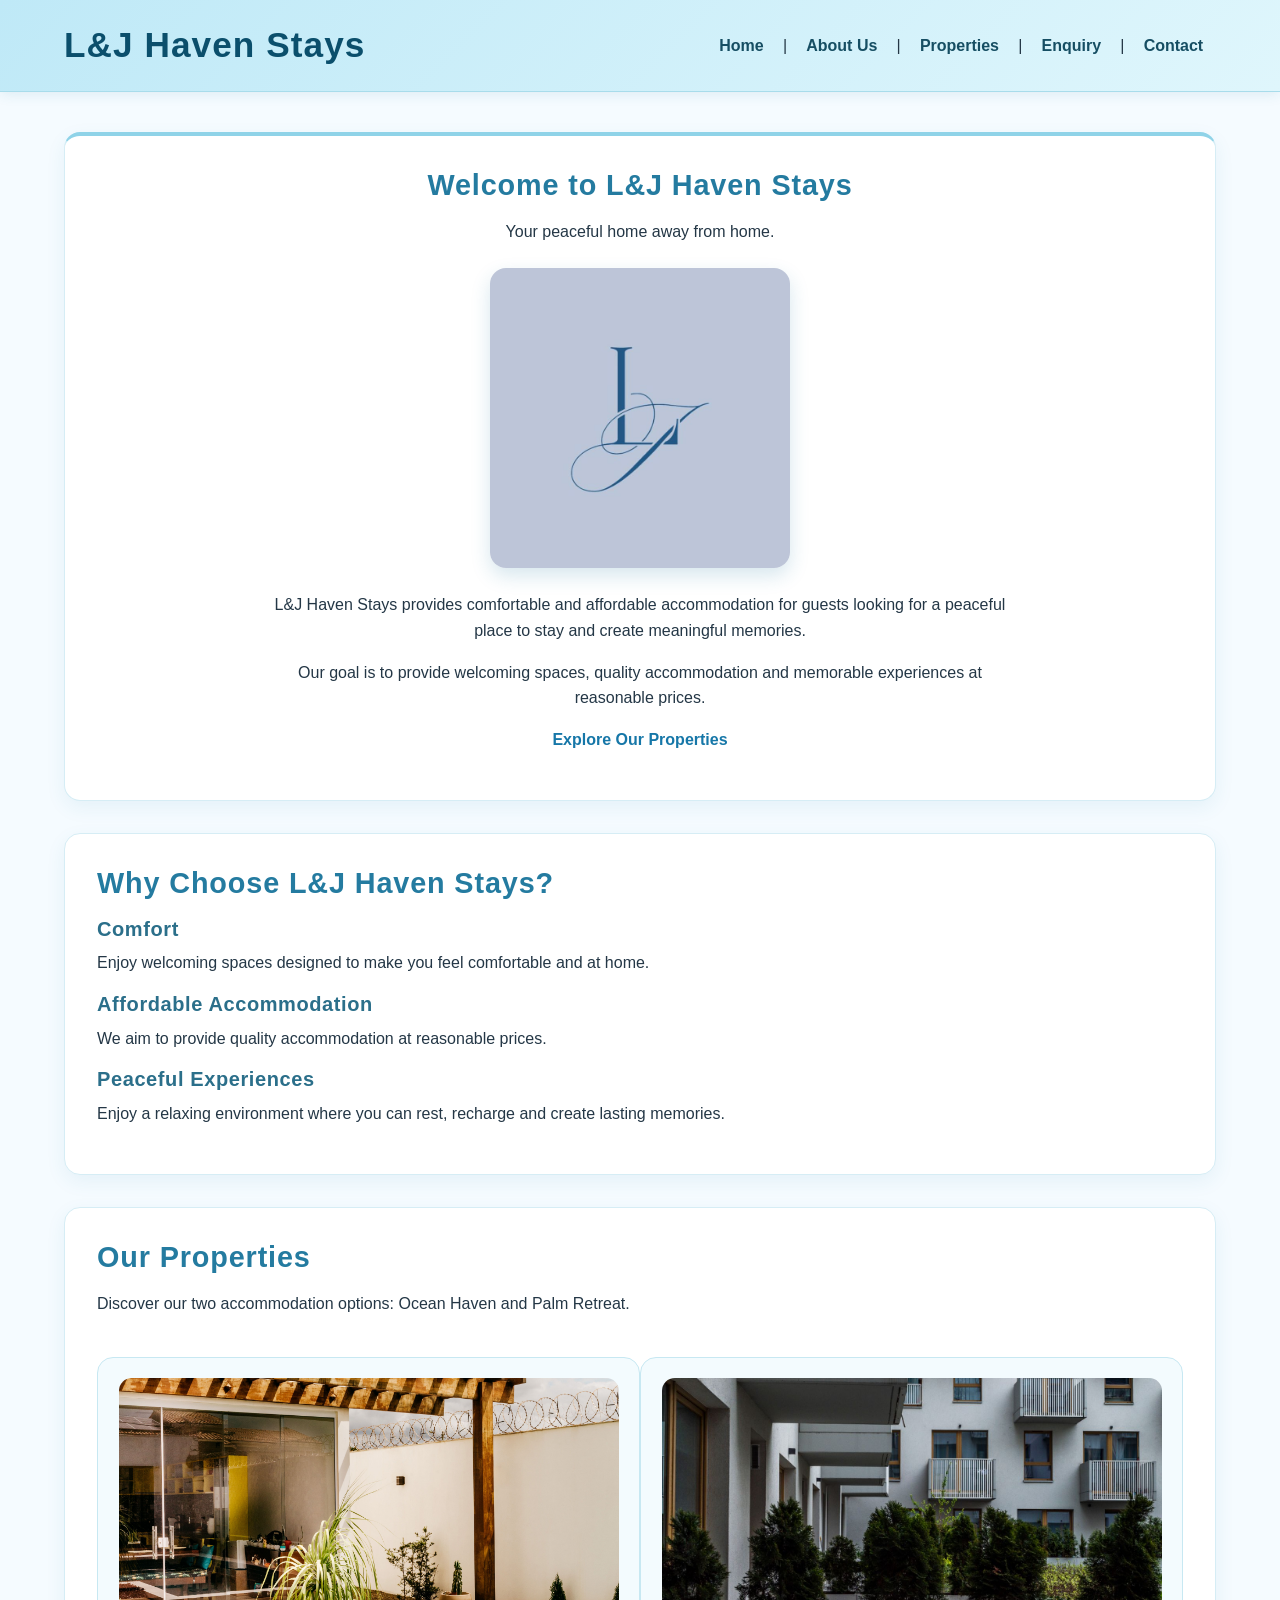
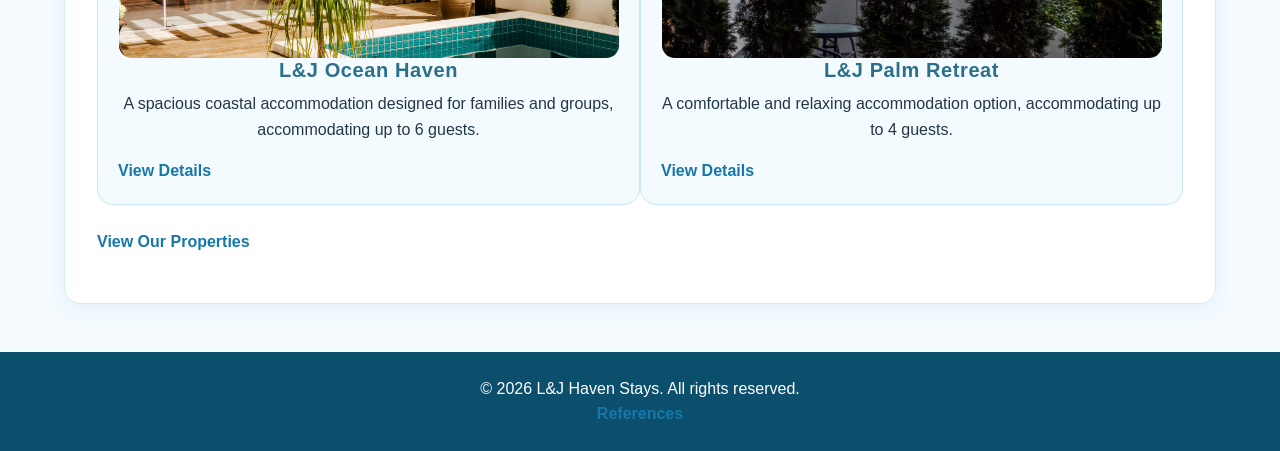
<file: index.html>
<!DOCTYPE html>
<html lang="en">

<head>
    <meta charset="UTF-8">
    <meta name="viewport" content="width=device-width, initial-scale=1.0">

    <title>L&J Haven Stays | Coastal Accommodation in Salt Rock</title>

    <meta name="description"
          content="Discover comfortable coastal accommodation at L&J Haven Stays in Salt Rock, KwaZulu-Natal. Explore Ocean Haven and Palm Retreat.">

    <meta name="keywords"
          content="L&J Haven Stays, Salt Rock accommodation, KwaZulu-Natal accommodation, Ocean Haven, Palm Retreat, coastal holiday stays">

    <meta name="author" content="L&J Haven Stays">

    <link rel="stylesheet" href="style.css">
</head>


<body>

    <!-- Website header and main navigation -->
    <header>
        <h1>L&J Haven Stays</h1>

        <!-- Navigation links to all main website pages -->
        <nav>
            <a href="index.html">Home</a> |
            <a href="about.html">About Us</a> |
            <a href="properties.html">Properties</a> |
            <a href="enquiry.html">Enquiry</a> |
            <a href="contact.html">Contact</a>
        </nav>
    </header>

    <!-- Main content of the homepage -->
    <main>

        <!-- Welcome section introducing L&J Haven Stays -->
        <section>
            <h2>Welcome to L&J Haven Stays</h2>

            <p>
                Your peaceful home away from home.
            </p>

            <!-- L&J Logo -->
            <img src="Images/L&J Logo Index.jpg"
                 alt="L&J Haven Stays logo"
                 width="300">

            <p>
                L&J Haven Stays provides comfortable and affordable
                accommodation for guests looking for a peaceful place
                to stay and create meaningful memories.
            </p>

            <p>
                Our goal is to provide welcoming spaces, quality
                accommodation and memorable experiences at reasonable
                prices.
            </p>

            <!-- Link to the properties page -->
            <p>
                <a href="properties.html">Explore Our Properties</a>
            </p>
        </section>

        <!-- Section describing the benefits offered to guests -->
        <section>
            <h2>Why Choose L&J Haven Stays?</h2>

            <h3>Comfort</h3>
            <p>
                Enjoy welcoming spaces designed to make you feel
                comfortable and at home.
            </p>

            <h3>Affordable Accommodation</h3>
            <p>
                We aim to provide quality accommodation at reasonable
                prices.
            </p>

            <h3>Peaceful Experiences</h3>
            <p>
                Enjoy a relaxing environment where you can rest,
                recharge and create lasting memories.
            </p>
        </section>

        <!-- Section introducing the two available properties -->
        <section>
            <h2>Our Properties</h2>

            <p>
                Discover our two accommodation options:
                Ocean Haven and Palm Retreat.
            </p>

          <div class="property-grid" id="homePropertyGrid">

          <!-- JavaScript will insert the property cards here -->

       </div> 

       <p> 
          <a href="properties.html">View Our Properties</a>


       </p>   

        </section>

    </main>

    <!-- Website footer containing copyright information and references link -->
<footer>
    <p>&copy; 2026 L&J Haven Stays. All rights reserved.</p>
    <p><a href="references.html">References</a></p>
</footer>

 <script src="js/home.js" defer></script>
<script src="js/main.js" defer></script>

</body>

</html>
</file>
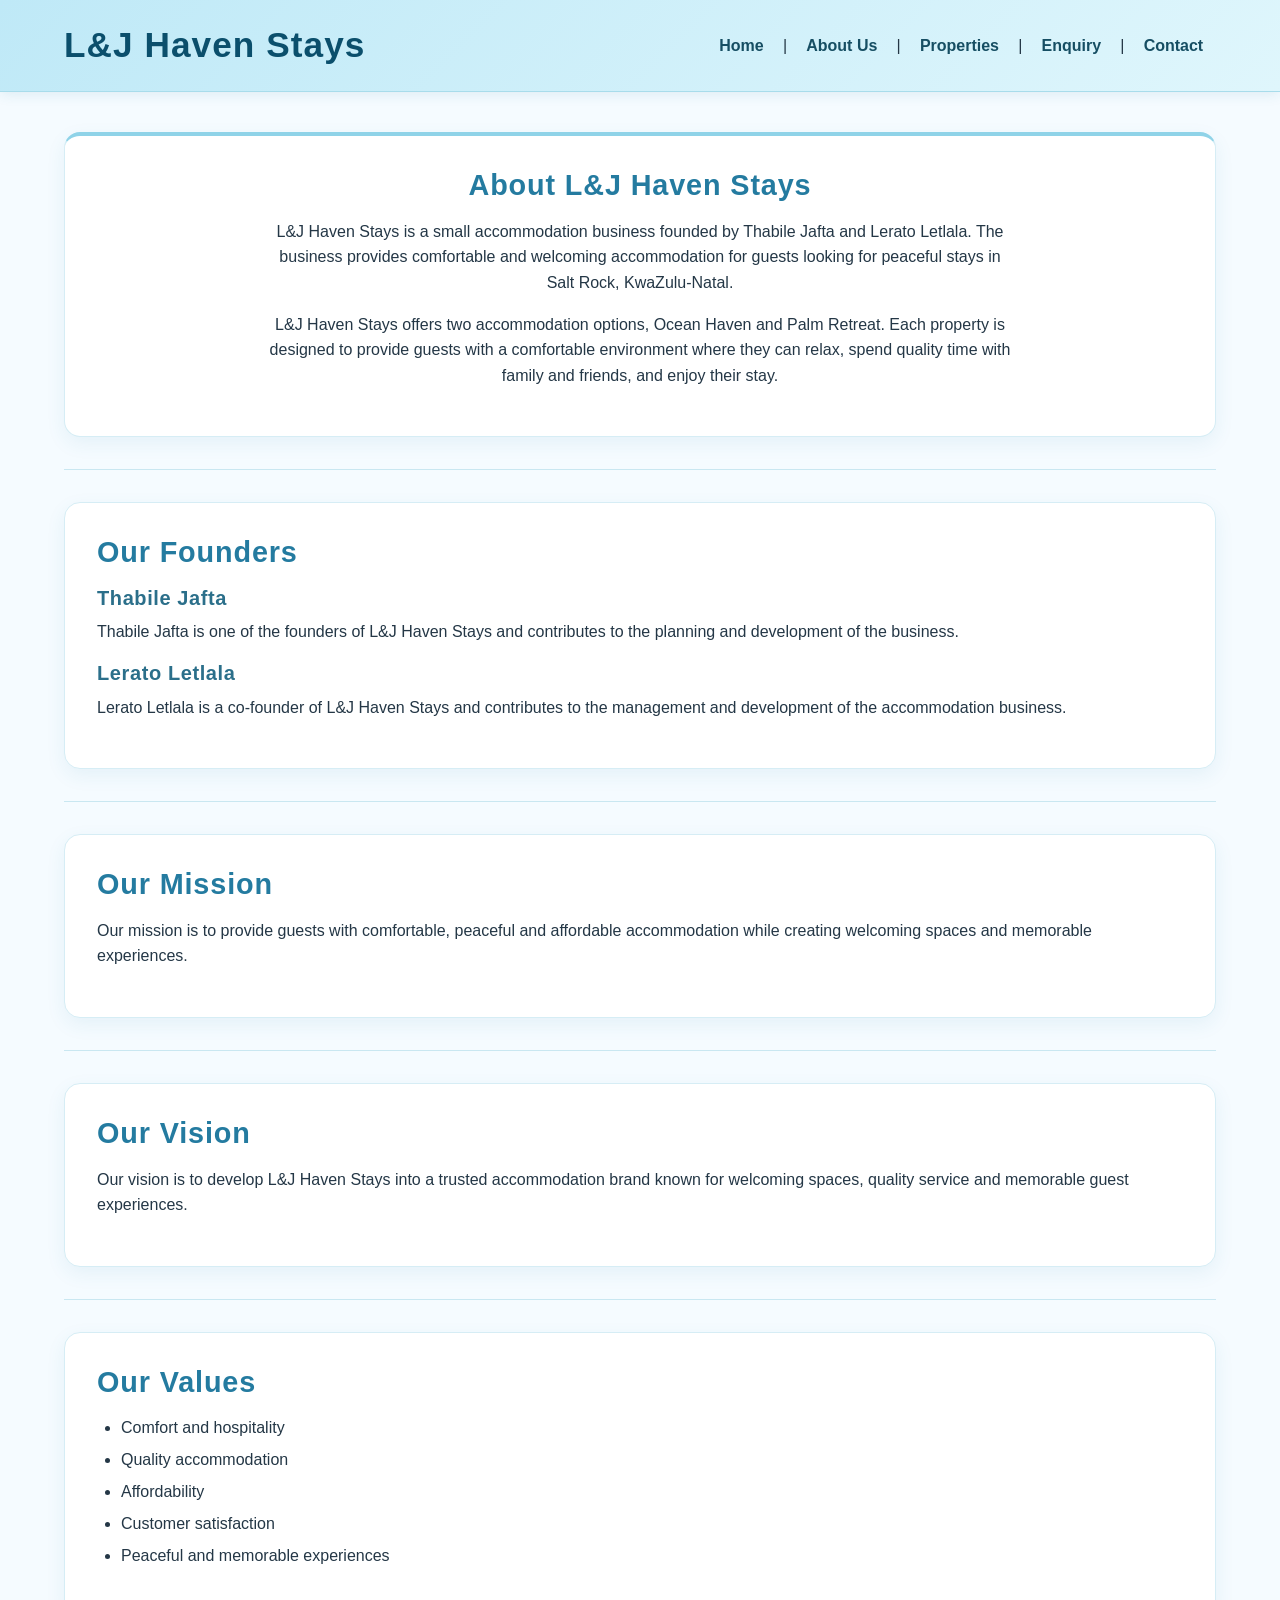
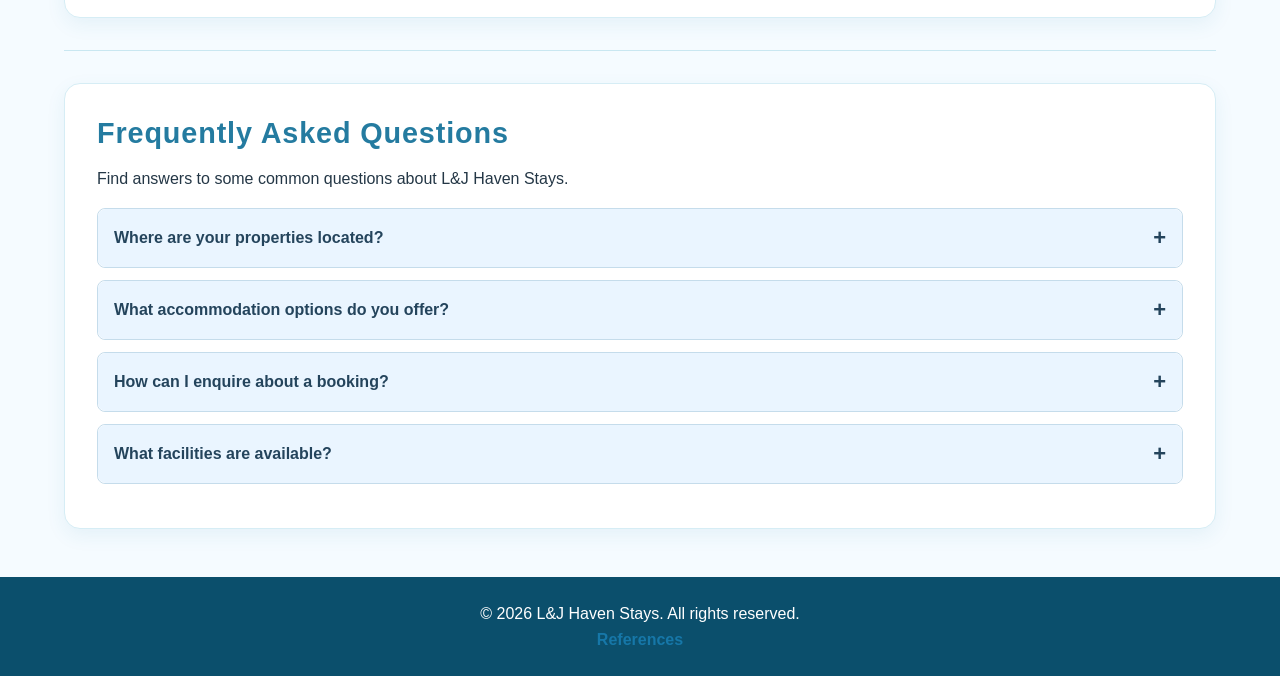
<file: about.html>
<!DOCTYPE html>
<html lang="en">

<head>
    <meta charset="UTF-8">
    <meta name="viewport" content="width=device-width, initial-scale=1.0">

    <title>About L&J Haven Stays | Our Story in Salt Rock</title>

    <meta name="description"
          content="Learn about L&J Haven Stays, our commitment to comfortable coastal accommodation and our properties in Salt Rock, KwaZulu-Natal.">

    <meta name="keywords"
          content="About L&J Haven Stays, Salt Rock holiday accommodation, KwaZulu-Natal stays, coastal accommodation">

    <meta name="author" content="L&J Haven Stays">

    <link rel="stylesheet" href="style.css">
</head>


<body>

    <!-- Website header and main navigation -->
    <header>
        <h1>L&J Haven Stays</h1>

        <!-- Navigation links to all main website pages -->
        <nav>
            <a href="index.html">Home</a> |
            <a href="about.html">About Us</a> |
            <a href="properties.html">Properties</a> |
            <a href="enquiry.html">Enquiry</a> |
            <a href="contact.html">Contact</a>
        </nav>
    </header>

    <!-- Main content of the About Us page -->
    <main>

        <!-- Introduction to the business -->
        <section>
            <h2>About L&J Haven Stays</h2>

            <p>
                L&J Haven Stays is a small accommodation business
                founded by Thabile Jafta and Lerato Letlala. The business
                provides comfortable and welcoming accommodation for
                guests looking for peaceful stays in Salt Rock,
                KwaZulu-Natal.
            </p>

            <p>
                L&J Haven Stays offers two accommodation options,
                Ocean Haven and Palm Retreat. Each property is designed
                to provide guests with a comfortable environment where
                they can relax, spend quality time with family and
                friends, and enjoy their stay.
            </p>
        </section>

        <hr>

        <!-- Information about the founders -->
        <section>
            <h2>Our Founders</h2>

            <h3>Thabile Jafta</h3>

            <p>
                Thabile Jafta is one of the founders of L&J Haven Stays
                and contributes to the planning and development of the
                business.
            </p>

            <h3>Lerato Letlala</h3>

            <p>
                Lerato Letlala is a co-founder of L&J Haven Stays and
                contributes to the management and development of the
                accommodation business.
            </p>
        </section>

        <hr>

        <!-- Mission statement -->
        <section>
            <h2>Our Mission</h2>

            <p>
                Our mission is to provide guests with comfortable,
                peaceful and affordable accommodation while creating
                welcoming spaces and memorable experiences.
            </p>
        </section>

        <hr>

        <!-- Vision statement -->
        <section>
            <h2>Our Vision</h2>

            <p>
                Our vision is to develop L&J Haven Stays into a trusted
                accommodation brand known for welcoming spaces,
                quality service and memorable guest experiences.
            </p>
        </section>

        <hr>

        
        <!-- Business values -->
        <section>
            <h2>Our Values</h2>

            <ul>
                <li>Comfort and hospitality</li>
                <li>Quality accommodation</li>
                <li>Affordability</li>
                <li>Customer satisfaction</li>
                <li>Peaceful and memorable experiences</li>
            </ul>
        </section>

        <hr>

        <!-- Frequently Asked Questions -->
        <section class="faq-section">
            <h2>Frequently Asked Questions</h2>

            <p>Find answers to some common questions about L&J Haven Stays.</p>

            <div class="faq-item">
                <button class="faq-question" aria-expanded="false">
                    Where are your properties located?
                    <span class="faq-icon">+</span>
                </button>
                <div class="faq-answer" hidden>
                    <p>Our accommodation properties are located in Salt Rock, KwaZulu-Natal.</p>
                </div>
            </div>

            <div class="faq-item">
                <button class="faq-question" aria-expanded="false">
                    What accommodation options do you offer?
                    <span class="faq-icon">+</span>
                </button>
                <div class="faq-answer" hidden>
                    <p>We offer two accommodation options: Ocean Haven and Palm Retreat.</p>
                </div>
            </div>

            <div class="faq-item">
                <button class="faq-question" aria-expanded="false">
                    How can I enquire about a booking?
                    <span class="faq-icon">+</span>
                </button>
                <div class="faq-answer" hidden>
                    <p>You can visit our Enquiry page and submit the accommodation enquiry form.</p>
                </div>
            </div>

            <div class="faq-item">
                <button class="faq-question" aria-expanded="false">
                    What facilities are available?
                    <span class="faq-icon">+</span>
                </button>
                <div class="faq-answer" hidden>
                    <p>Our properties offer facilities such as Wi-Fi, braai areas and equipped kitchens. Ocean Haven also has a private pool, while Palm Retreat has a private garden.</p>
                </div>
            </div>
        </section>

    </main>

    <!-- Website footer containing copyright information -->
   <footer>
    <p>&copy; 2026 L&J Haven Stays. All rights reserved.</p>
    <p><a href="references.html">References</a></p>
    </footer>

     <script src="js/main.js" defer></script>
    <script src="js/about.js" defer></script>

</body>
</html>
</file>
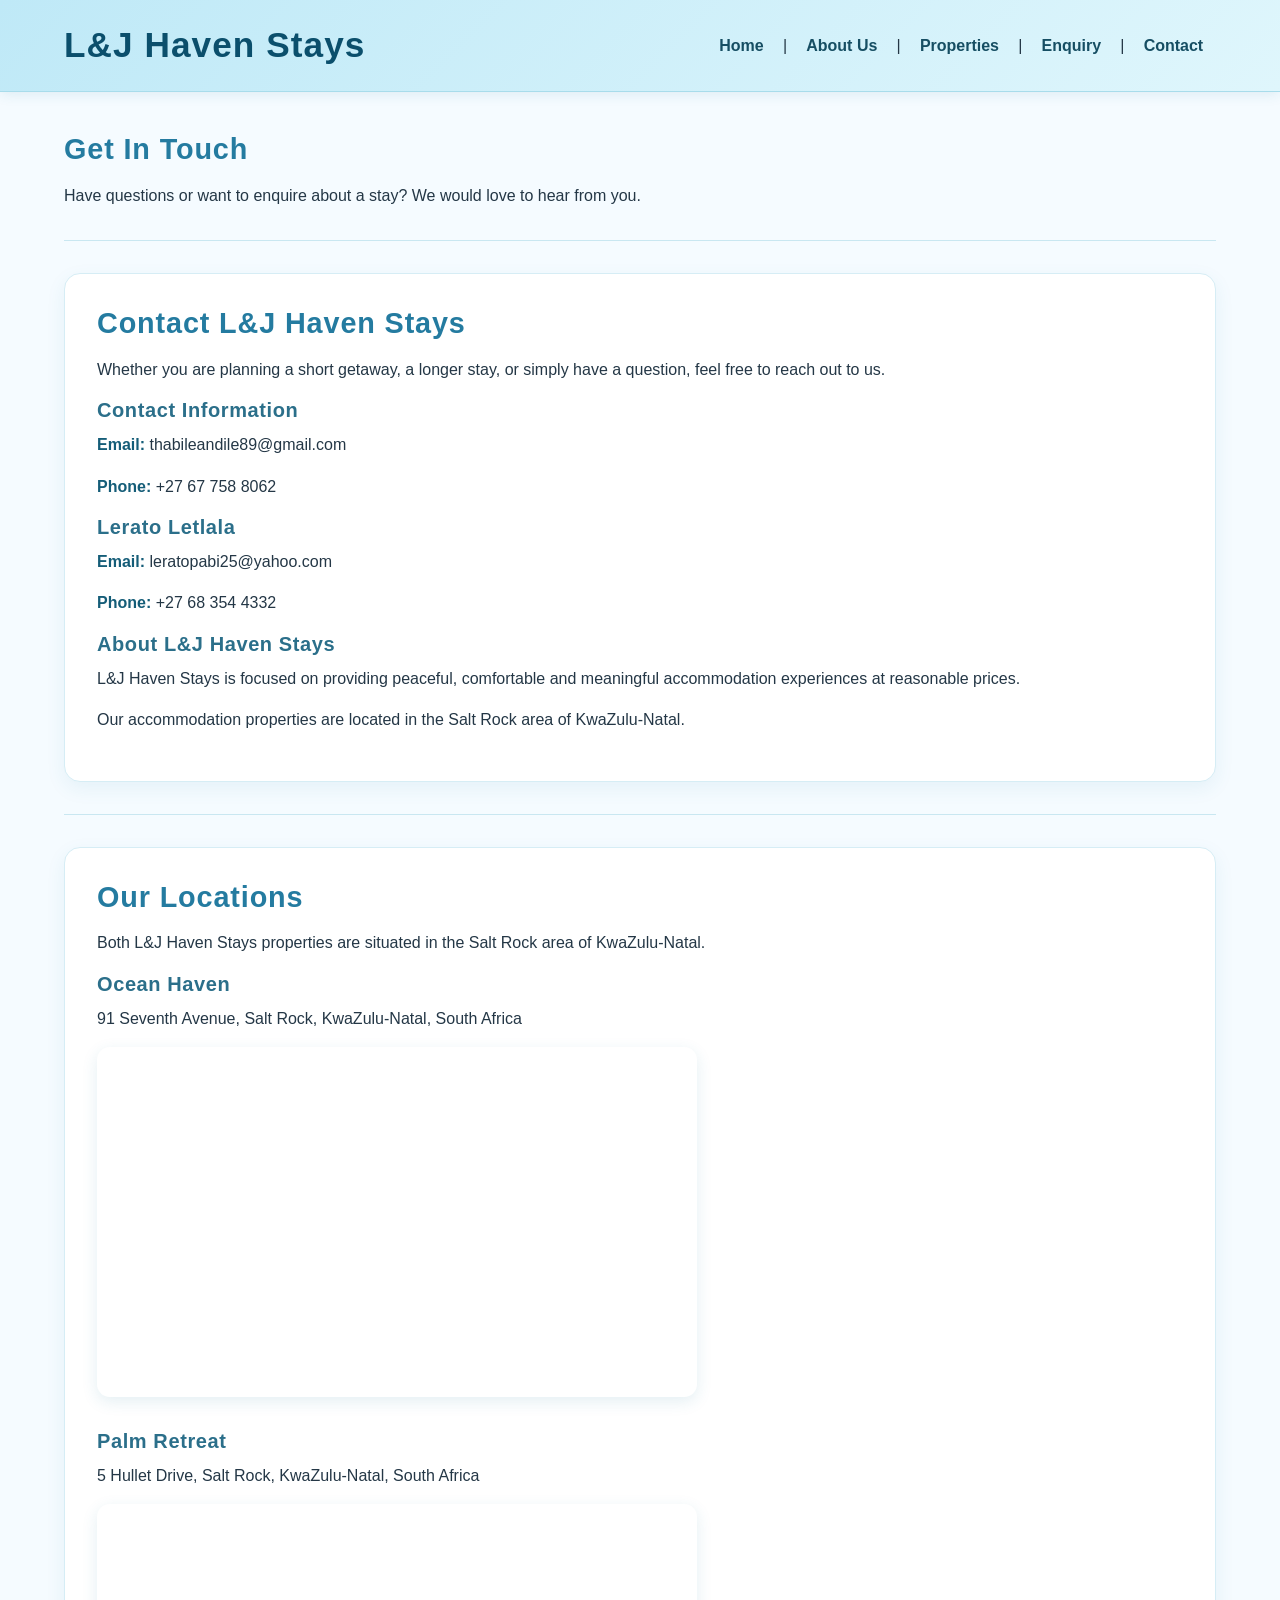
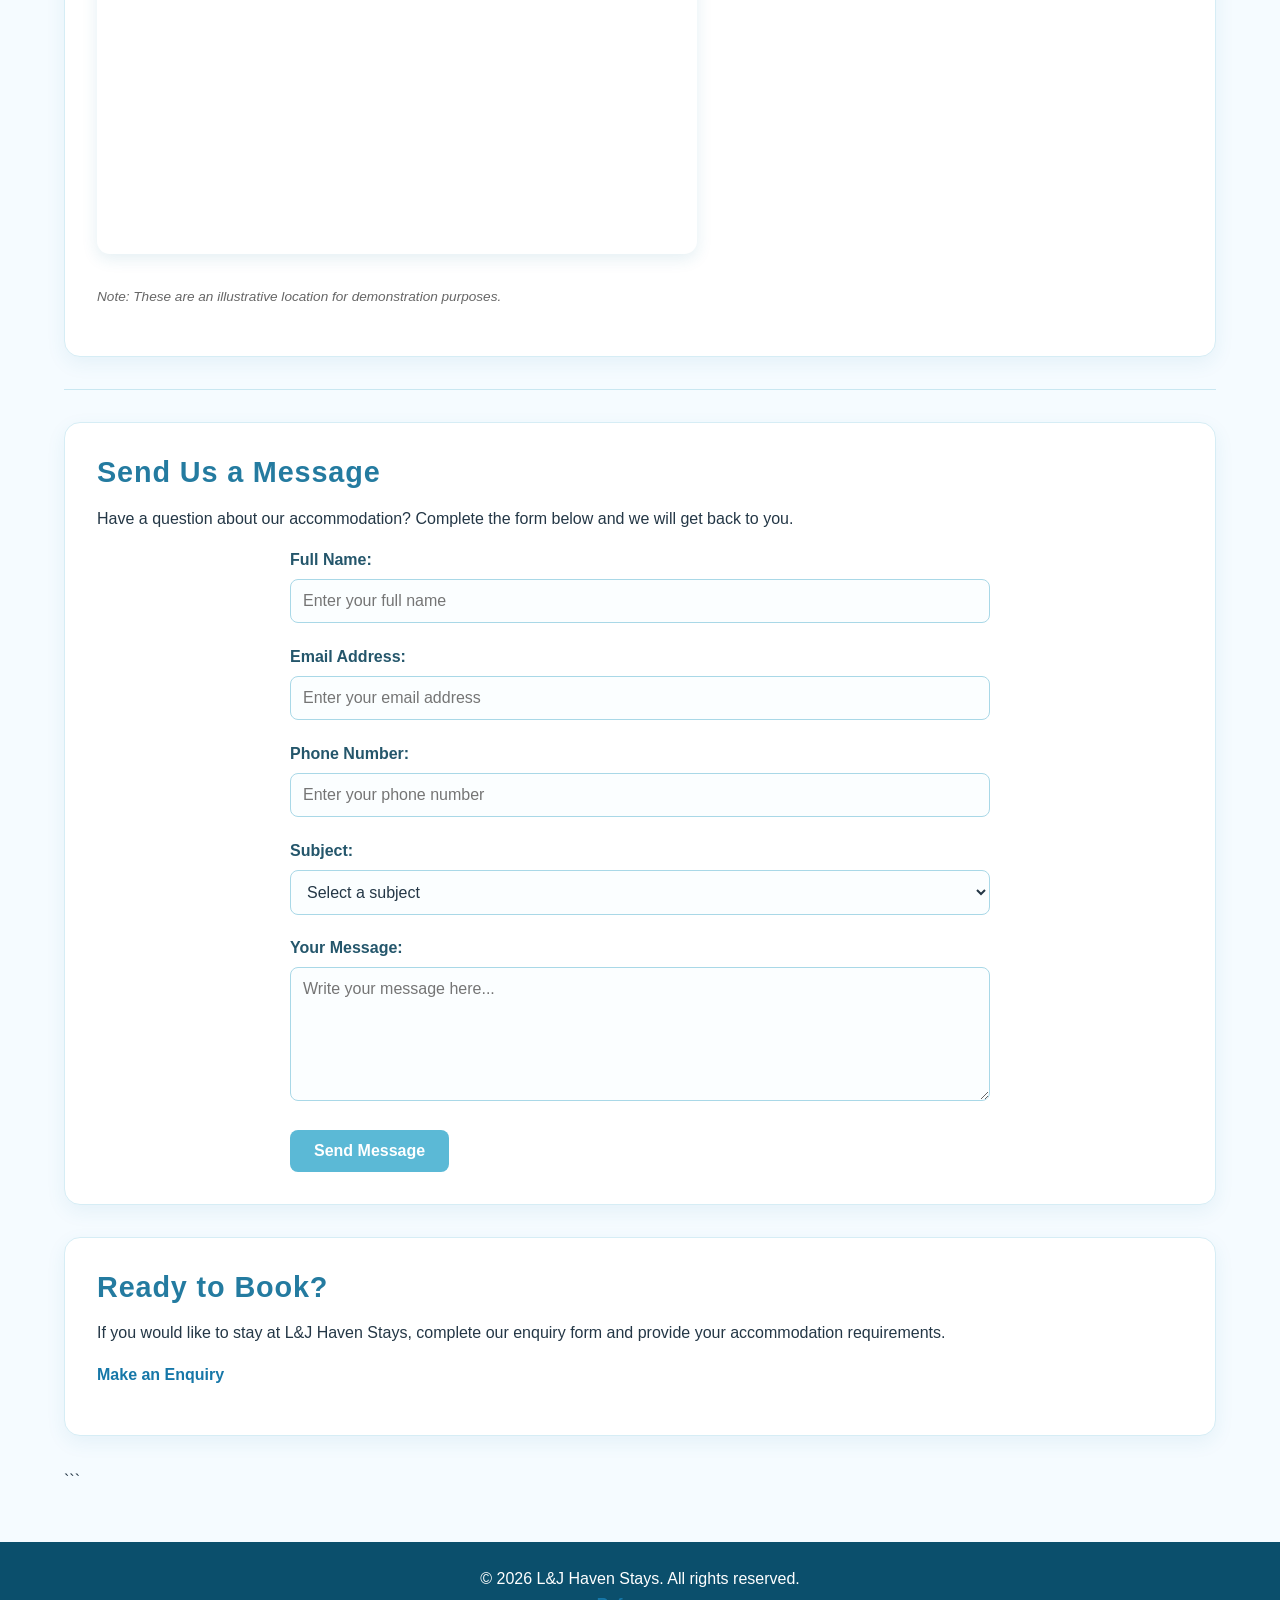
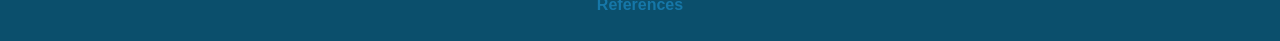
<file: contact.html>
<!DOCTYPE html>
<html lang="en">

<head>
    <meta charset="UTF-8">
    <meta name="viewport" content="width=device-width, initial-scale=1.0">

    <title>Contact L&J Haven Stays | Salt Rock Accommodation</title>

    <meta name="description"
          content="Contact L&J Haven Stays for accommodation enquiries, booking information and directions to Ocean Haven and Palm Retreat in Salt Rock, KwaZulu-Natal.">

    <meta name="keywords"
          content="Contact L&J Haven Stays, Salt Rock accommodation contact, booking enquiries, Ocean Haven, Palm Retreat">

    <meta name="author" content="L&J Haven Stays">

    <link rel="stylesheet" href="style.css">
</head>


<body>

    <!-- Website header and main navigation -->
    <header>
        <h1>L&J Haven Stays</h1>

        <!-- Navigation links to all main website pages -->
        <nav>
            <a href="index.html">Home</a> |
            <a href="about.html">About Us</a> |
            <a href="properties.html">Properties</a> |
            <a href="enquiry.html">Enquiry</a> |
            <a href="contact.html">Contact</a>
        </nav>
    </header>

    <!-- Main contact page content -->
    <main>

        <h2>Get In Touch</h2>

        <p>
            Have questions or want to enquire about a stay?
            We would love to hear from you.
        </p>

        <hr>

        <!-- Contact information section -->
        <section>
            <h2>Contact L&J Haven Stays</h2>

            <p>
                Whether you are planning a short getaway, a longer
                stay, or simply have a question, feel free to reach
                out to us.
            </p>

            <h3>Contact Information</h3>

            <p>
                <strong>Email:</strong>
                thabileandile89@gmail.com
            </p>

            <p>
                <strong>Phone:</strong>
                +27 67 758 8062
            </p>

            <h3> Lerato Letlala</h3>

            <p>  
                <strong>Email:</strong>
                leratopabi25@yahoo.com
            </p>

            <p>  
                <strong>Phone:</strong>
                +27 68 354 4332
            </p>

            <h3>About L&J Haven Stays</h3>

            <p>
                L&J Haven Stays is focused on providing peaceful,
                comfortable and meaningful accommodation experiences
                at reasonable prices.
            </p>

            <p>
                Our accommodation properties are located in the
                Salt Rock area of KwaZulu-Natal.
            </p>

        </section>

        <hr>

        <!-- Property locations section -->
        <section>
            <h2>Our Locations</h2>

            <p>
                Both L&J Haven Stays properties are situated in the
                Salt Rock area of KwaZulu-Natal.
            </p>

            <!-- Ocean Haven location -->
            <h3>Ocean Haven</h3>

            <p>
                91 Seventh Avenue, Salt Rock, KwaZulu-Natal, South Africa
            </p>

            <iframe
                src="https://www.google.com/maps?q=91+Seventh+Avenue,+Salt+Rock+Beach,+KwaZulu-Natal,+South+Africa&output=embed"
                width="600"
                height="350"
                style="border:0;"
                allowfullscreen=""
                loading="lazy"
                title="Map showing the Ocean Haven area in Salt Rock">
            </iframe>

            <!-- Palm Retreat location -->
            <h3>Palm Retreat</h3>

            <p>
                5 Hullet Drive, Salt Rock, KwaZulu-Natal, South Africa
            </p>

            <iframe
                src="https://www.google.com/maps?q=5+Hullet+Drive,+Salt+Rock,+KwaZulu-Natal,+South+Africa&output=embed"
                width="600"
                height="350"
                style="border:0;"
                allowfullscreen=""
                loading="lazy"
                title="Map showing the Palm Retreat area in Salt Rock">
            </iframe>

             <p class="map-note">
                Note: These are an illustrative location for demonstration purposes.
            </p>      
        </section>

    
<hr>

<!-- Contact Form -->
<section>
    <h2>Send Us a Message</h2>

    <p>
        Have a question about our accommodation?
        Complete the form below and we will get back to you.
    </p>

    <form id="contactForm">

        <p>
            <label for="contactName">Full Name:</label><br>
            <input type="text" id="contactName" name="name"
                   placeholder="Enter your full name" required>
        </p>

        <p>
            <label for="contactEmail">Email Address:</label><br>
            <input type="email" id="contactEmail" name="email"
                   placeholder="Enter your email address" required>
        </p>

        <p>
            <label for="contactPhone">Phone Number:</label><br>
            <input type="tel" id="contactPhone" name="phone"
                   placeholder="Enter your phone number" required>
        </p>

        <p>
            <label for="contactSubject">Subject:</label><br>
            <select id="contactSubject" name="subject" required>
                <option value="">Select a subject</option>
                <option value="General Enquiry">General Enquiry</option>
                <option value="Accommodation">Accommodation</option>
                <option value="Booking">Booking</option>
                <option value="Other">Other</option>
            </select>
        </p>

        <p>
            <label for="contactMessage">Your Message:</label><br>
            <textarea id="contactMessage" name="message"
                      rows="6" required
                      placeholder="Write your message here..."></textarea>
        </p>

        <p id="contactError" role="alert"></p>

        <button type="submit">Send Message</button>

    </form>
</section>

<!-- Enquiry form link -->
<section>
    <h2>Ready to Book?</h2>

    <p>
        If you would like to stay at L&J Haven Stays,
        complete our enquiry form and provide your accommodation requirements.
    </p>

    <p>
        <a href="enquiry.html">Make an Enquiry</a>
    </p>
</section>```

    </main>

    <!-- Website footer containing copyright information -->
    <footer>
        <p>&copy; 2026 L&J Haven Stays. All rights reserved.</p>
         <p><a href="references.html">References</a></p>
    </footer>

  <script src="js/main.js" defer></script>  
  <script src="js/forms.js" defer></script>
  
</body>

</html>
</file>
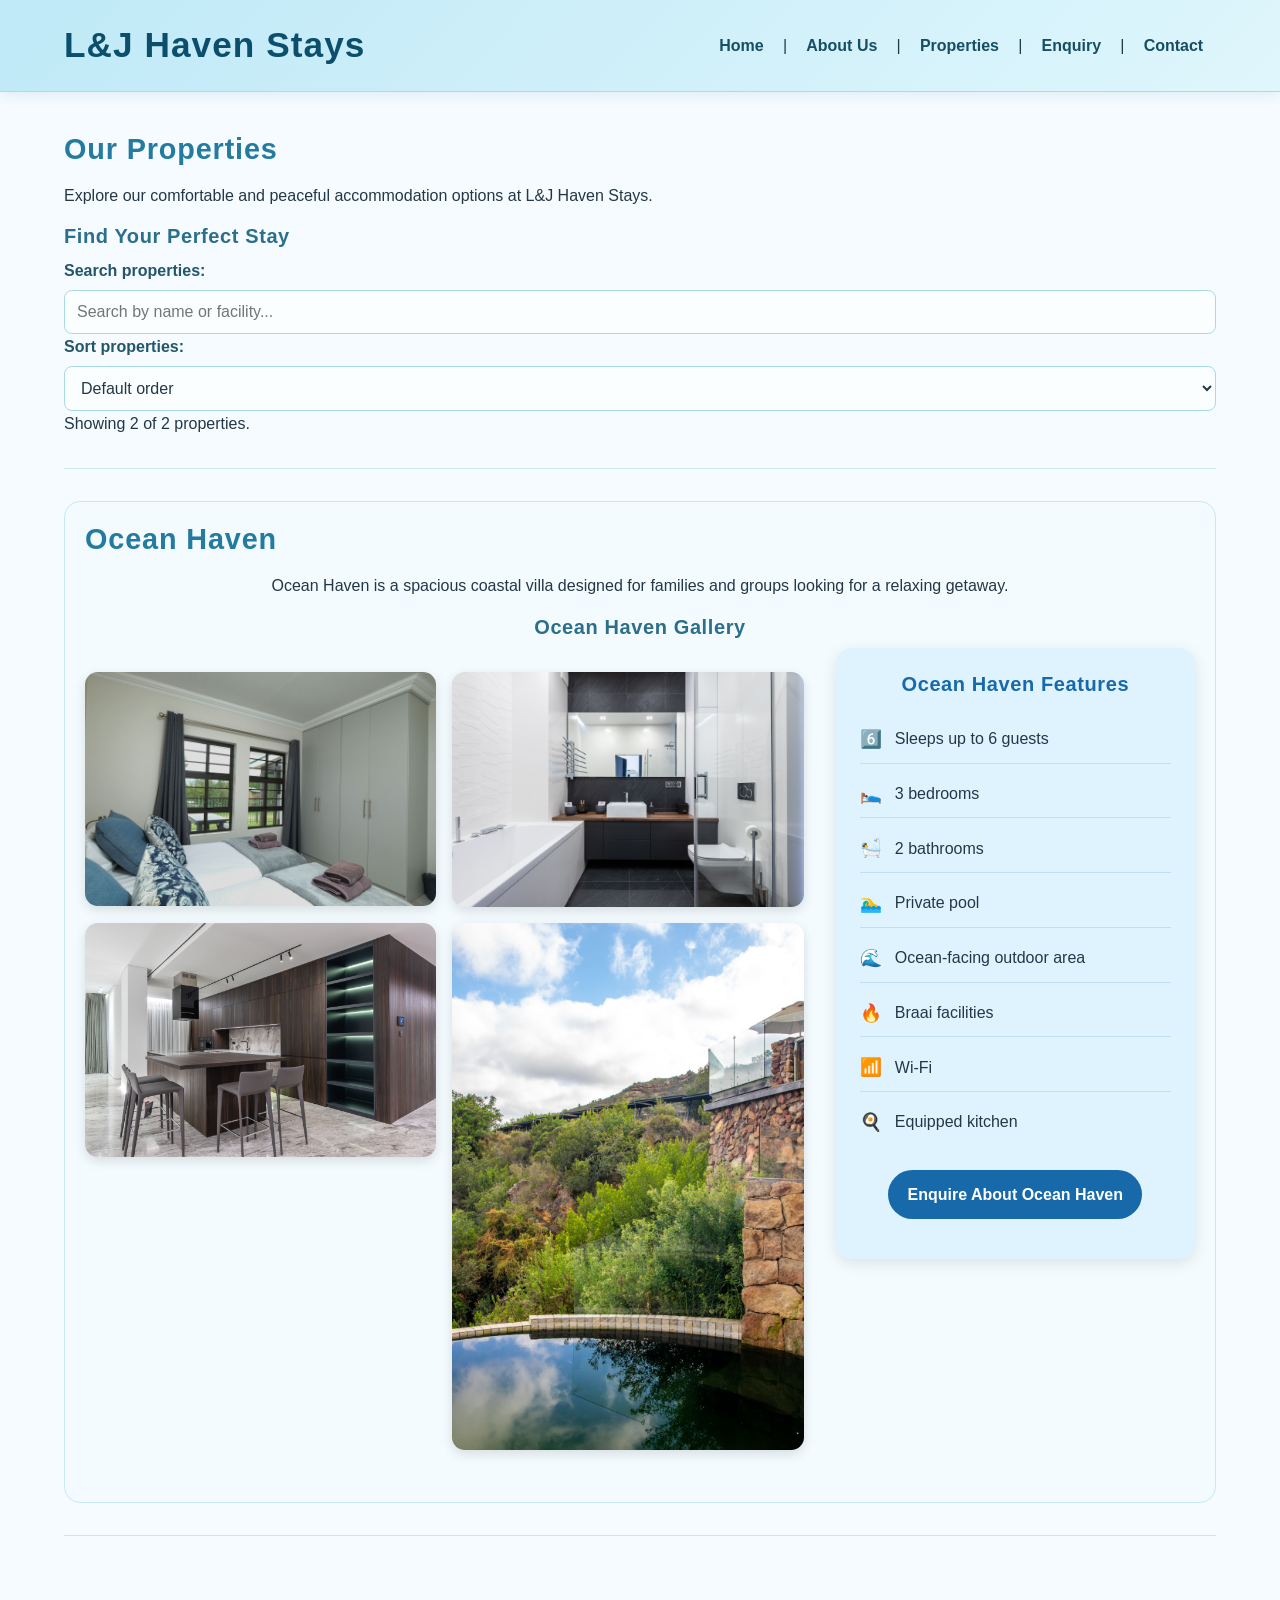
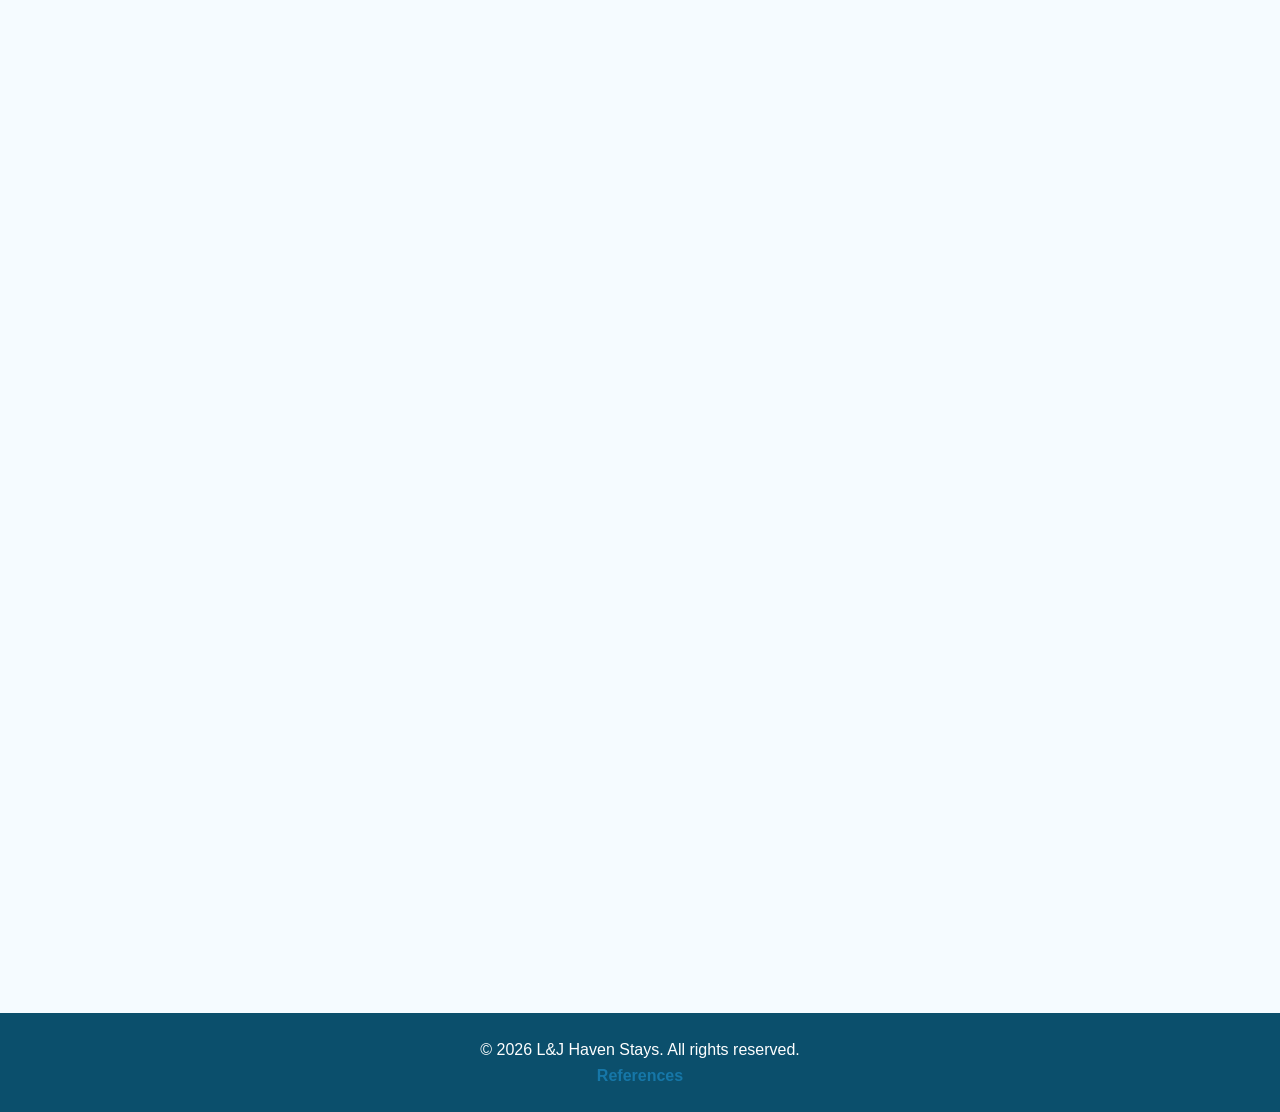
<file: properties.html>
<!DOCTYPE html>
<html lang="en">

<head>
    <meta charset="UTF-8">
    <meta name="viewport" content="width=device-width, initial-scale=1.0">

    <title>Our Properties | Ocean Haven & Palm Retreat</title>

    <meta name="description"
          content="Explore Ocean Haven and Palm Retreat, two comfortable coastal accommodation options in Salt Rock, KwaZulu-Natal, offered by L&J Haven Stays.">

    <meta name="keywords"
          content="Ocean Haven, Palm Retreat, Salt Rock accommodation, coastal holiday accommodation, L&J Haven Stays">

    <meta name="author" content="L&J Haven Stays">

    <link rel="stylesheet" href="style.css">
</head>


<body>

    <!-- Website header and main navigation -->
    <header>
        <h1>L&J Haven Stays</h1>

        <!-- Navigation links to all main website pages -->
        <nav>
            <a href="index.html">Home</a> |
            <a href="about.html">About Us</a> |
            <a href="properties.html">Properties</a> |
            <a href="enquiry.html">Enquiry</a> |
            <a href="contact.html">Contact</a>
        </nav>
    </header>

    <!-- Main content containing information about the properties -->
    <main>
        
<h2>Our Properties</h2>

<p>
    Explore our comfortable and peaceful accommodation options
    at L&J Haven Stays.
</p>

<!-- Property search and sorting -->
<div class="property-search">

    <h3>Find Your Perfect Stay</h3>

    <label for="propertySearch">Search properties:</label>
    <input
        type="search"
        id="propertySearch"
        placeholder="Search by name or facility..."
    >

    <label for="propertySort">Sort properties:</label>
    <select id="propertySort">
        <option value="default">Default order</option>
        <option value="ascending">Name: A to Z</option>
        <option value="descending">Name: Z to A</option>
    </select>

    <p id="propertyResults" role="status" aria-live="polite">
        Showing all 2 properties.
    </p>

</div>

<hr>

<div id="propertyList">


      
        <div id="propertyList">

        <!-- Ocean Haven accommodation section -->
        <section class="property-card" data-property="Ocean Haven">
            <h2>Ocean Haven</h2>

            <p>
                Ocean Haven is a spacious coastal villa designed for
                families and groups looking for a relaxing getaway.
            </p>

            <!-- Ocean Haven image gallery -->
            <h3>Ocean Haven Gallery</h3>

        <div class="property-layout">

            <div class="property-gallery">

            <img src="Images/large-bedroom.jpg"
                srcset="Images/large-bedroom.jpg 800w"
                sizes="(max-width: 768px) 100vw, 50vw"
                 alt="Ocean Haven bedroom">
                

            <img src="Images/large-bathroom.jpg"
                 srcset="Images/large-bathroom.jpg 800w"
                 sizes="(max-width: 768px) 100vw, 50vw"
                 alt="Ocean Haven bathroom">
                 

            <img src="Images/large-kitchen.jpg"
                 srcset="Images/large-kitchen.jpg 800w"
                 sizes="(max-width: 768px) 100vw, 50vw"
                 alt="Ocean Haven kitchen">
                 

            <img src="Images/large-pool.jpg"
                 srcset="Images/large-pool.jpg 800w"
                 sizes="(max-width: 768px) 100vw, 50vw"
                 alt="Ocean Haven pool area">
                

            </div>

            <!-- Ocean Haven accommodation features -->
             <div class="property-features">

            <h3>Ocean Haven Features</h3>

            <ul class="facility-list">

                <li><span>6️⃣</span> Sleeps up to 6 guests</li>
                <li><span>🛌</span> 3 bedrooms</li>
                <li><span>🛀</span> 2 bathrooms</li>
                <li><span>🏊‍♂️</span> Private pool</li>
                <li><span>🌊</span> Ocean-facing outdoor area</li>
                <li><span>🔥</span> Braai facilities</li>
                <li><span>📶</span> Wi-Fi</li>
                <li><span>🍳</span> Equipped kitchen</li>
            </ul>

            <!-- Link for guests to make an enquiry -->
            <p>
                <a href="enquiry.html">Enquire About Ocean Haven</a>
            </p>

           </div> 

            </div>

        </section>

        <hr>

        <!-- Palm Retreat accommodation section -->
        <section class="property-card" data-property="Palm Retreat">
            <h2>Palm Retreat</h2>

            <p>
                Palm Retreat offers a cosy and private environment
                for couples or smaller groups looking for comfort,
                relaxation and quality time.
            </p>

            <!-- Palm Retreat image gallery -->
            <h3>Palm Retreat Gallery</h3>

     <div class="property-layout">    

       <div class="property-gallery">

            <img src="Images/small-lounge.jpg"
                srcset="Images/small-lounge.jpg 800w"
                sizes="(max-width: 768px) 100vw, 50vw"
                 alt="Palm Retreat living room">
                

            <img src="Images/small-bathroom.jpg"
                 srcset="Images/small-bathroom.jpg 800w"
                 sizes="(max-width: 768px) 100vw, 50vw"
                 alt="Palm Retreat bathroom">
                

            <img src="Images/small-kitchen.jpg"
                 srcset="Images/small-kitchen.jpg 800w"
                 sizes="(max-width: 768px) 100vw, 50vw"
                 alt="Palm Retreat kitchen">
                 

            <img src="Images/small-pool.jpg"
                 srcset="Images/small-pool.jpg 800w"
                 sizes="(max-width: 768px) 100vw, 50vw"
                 alt="Palm Retreat pool area">
    
         </div>
            <!-- Palm Retreat accommodation features -->

            <div class="property-features">

                 <h3>Palm Retreat Features</h3>

            <ul class="facility-list">

                <li><span>👨‍👩‍👧‍👦</span>Sleeps up to 4 guests</li>
                <li><span>🛌</span>2 bedrooms</li>
                <li><span>🛀</span>2 bathrooms</li>
                <li><span>🪴</span>Private garden</li>
                <li><span>🏡</span>Outdoor setting</li>
                <li><span>🌤️</span>Braai facilities</li>
                <li><span>🛜</span>Wi-Fi</li>
                <li><span>🍳</span>Equipped kitchen</li>
            </ul>

            <!-- Link for guests to make an enquiry -->
            <p>
                <a href="enquiry.html">Enquire About Palm Retreat</a>
            </p>

            </div>
            </div>
            
        </section>
    </div>

    </main>

    <!-- Website footer containing copyright information -->
    <footer>
        <p>&copy; 2026 L&J Haven Stays. All rights reserved.</p>
         <p><a href="references.html">References</a></p>
    </footer>

 <script src="js/main.js" defer></script>
<script src="js/properties.js" defer></script>
<script src="js/gallery.js" defer></script>

</body>

</html>
</file>
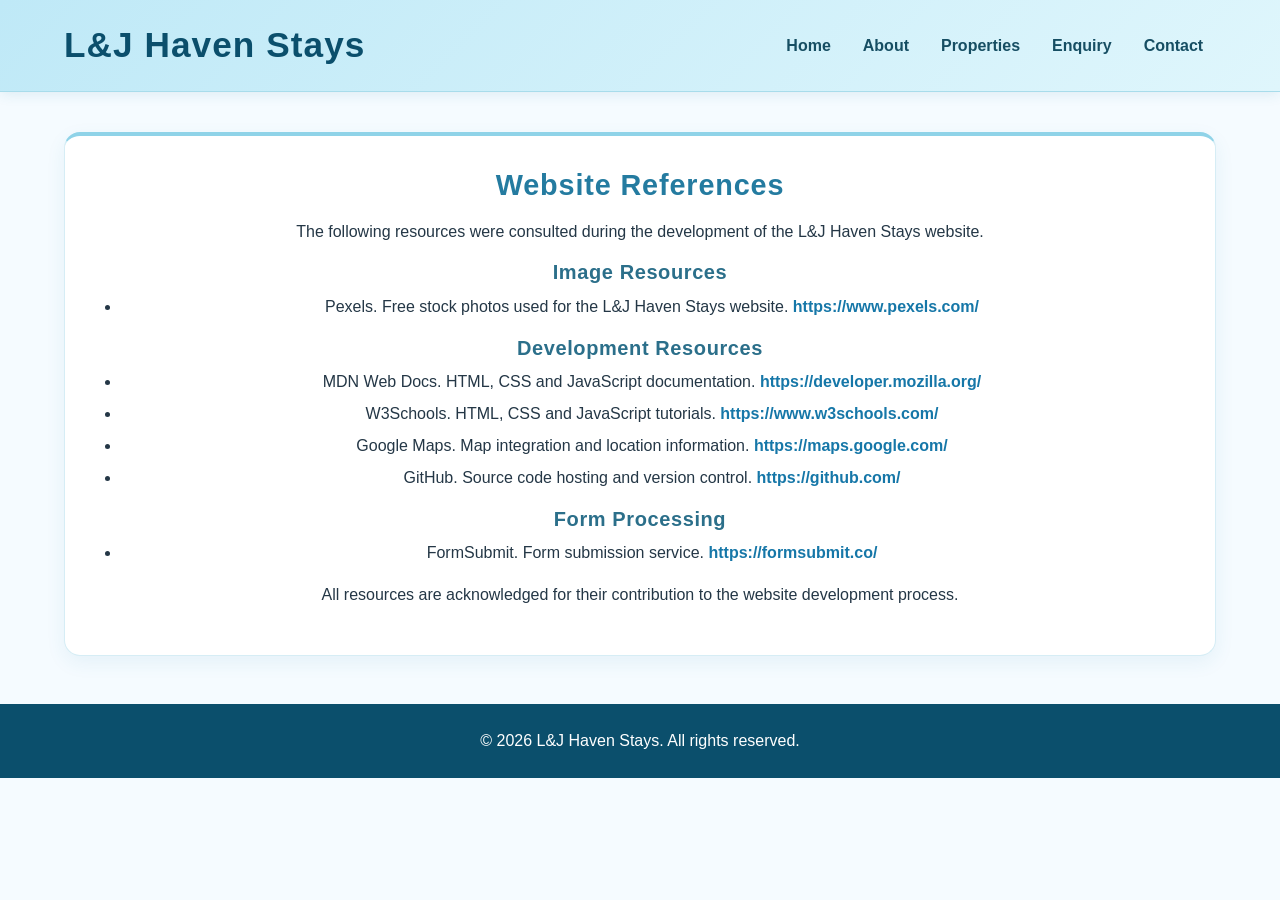
<file: references.html>
<!DOCTYPE html>
<html lang="en">
<head>
    <meta charset="UTF-8">
    <meta name="viewport" content="width=device-width, initial-scale=1.0">
    <meta name="description" content="References and external resources used in the development of the L&J Haven Stays website.">
    <title>References | L&J Haven Stays</title>
    <link rel="stylesheet" href="style.css">
</head>
<body>

    <header>
        <h1>L&J Haven Stays</h1>
        <nav>
            <a href="index.html">Home</a>
            <a href="about.html">About</a>
            <a href="properties.html">Properties</a>
            <a href="enquiry.html">Enquiry</a>
            <a href="contact.html">Contact</a>
        </nav>
    </header>

    <main>
        <section>
            <h2>Website References</h2>
            <p>
                The following resources were consulted during the
                development of the L&J Haven Stays website.
            </p>
        

            <h3>Image Resources</h3>
<ul>
    <li>
        Pexels. Free stock photos used for the L&J Haven Stays website.
        <a href="https://www.pexels.com/" target="_blank" rel="noopener noreferrer">
            https://www.pexels.com/
        </a>
    </li>
</ul>

            <h3>Development Resources</h3>
            <ul>
                <li>MDN Web Docs. HTML, CSS and JavaScript documentation.
                    <a href="https://developer.mozilla.org/">
                    https://developer.mozilla.org/</a>
                </li>
                <li>W3Schools. HTML, CSS and JavaScript tutorials.
                    <a href="https://www.w3schools.com/">
                    https://www.w3schools.com/</a>
                </li>
                <li>Google Maps. Map integration and location information.
                    <a href="https://maps.google.com/">
                    https://maps.google.com/</a>
                </li>
                <li>GitHub. Source code hosting and version control.
                    <a href="https://github.com/">
                    https://github.com/</a>
                </li>
            </ul>

            <h3>Form Processing</h3>
            <ul>
                <li>FormSubmit. Form submission service.
                    <a href="https://formsubmit.co/">
                    https://formsubmit.co/</a>
                </li>
            </ul>

            <p>
                All resources are acknowledged for their contribution
                to the website development process.
            </p>
        </section>
    </main>

    <footer>
        <p>&copy; 2026 L&J Haven Stays. All rights reserved.</p>
    </footer>

</body>
</html>


<link rel="stylesheet" href="style.css">
</file>
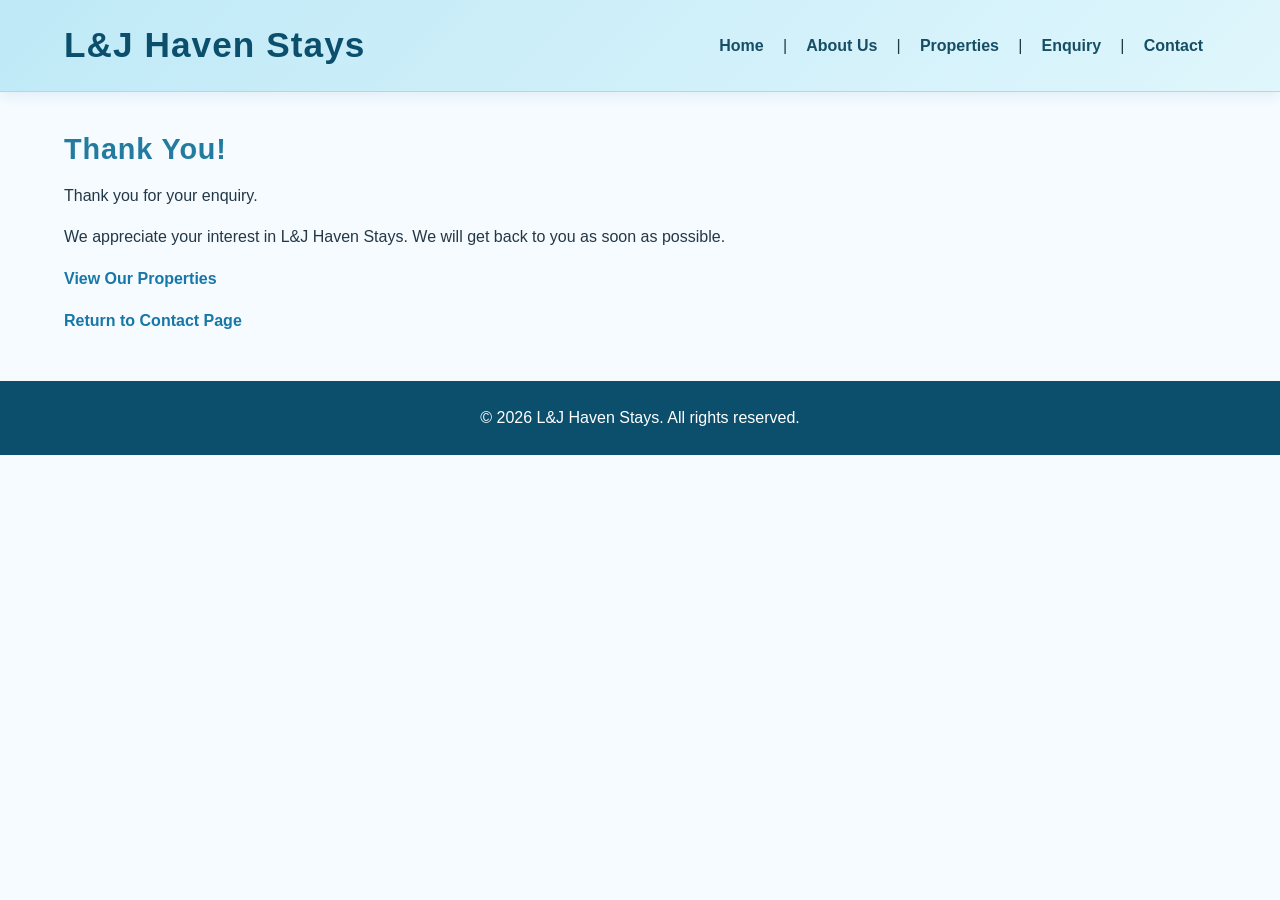
<file: thankyou.html>
<!DOCTYPE html>
<html lang="en">

<head>
    <meta charset="UTF-8">
    <meta name="viewport" content="width=device-width, initial-scale=1.0">

    <title>Thank You | L&J Haven Stays</title>

    <meta name="description"
          content="Thank you for contacting L&J Haven Stays. We appreciate your interest in our coastal accommodation in Salt Rock, KwaZulu-Natal.">

    <meta name="keywords"
          content="L&J Haven Stays, enquiry confirmation, accommodation enquiry, Salt Rock accommodation">

    <meta name="author" content="L&J Haven Stays">

    <meta name="robots" content="noindex, follow">

    <link rel="stylesheet" href="style.css">
</head>


<body>

    <!-- Website header and main navigation -->
    <header>
        <h1>L&J Haven Stays</h1>

        <!-- Navigation links to all main website pages -->
        <nav>
            <a href="index.html">Home</a> |
            <a href="about.html">About Us</a> |
            <a href="properties.html">Properties</a> |
            <a href="enquiry.html">Enquiry</a> |
            <a href="contact.html">Contact</a>
        </nav>
    </header>

    <!-- Main confirmation message -->
    <main>

        <h2>Thank You!</h2>

        <p>
            Thank you for your enquiry.
        </p>

        <p>
            We appreciate your interest in L&J Haven Stays.
            We will get back to you as soon as possible.
        </p>

        <!-- Link back to the properties page -->
        <p>
            <a href="properties.html">View Our Properties</a>
        </p>

        <!-- Link back to the contact page -->
        <p>
            <a href="contact.html">Return to Contact Page</a>
        </p>

    </main>

    <!-- Website footer containing copyright information -->
    <footer>
        <p>&copy; 2026 L&J Haven Stays. All rights reserved.</p>
    </footer>

<script src="js/main.js" defer></script>

</body>

</html>
</file>
<file: style.css>
/* =========================================
   L&J HAVEN STAYS - MAIN STYLESHEET
   ========================================= */

/* ---------- CSS RESET ---------- */
@import url('https://fonts.googleapis.com./css2?family=Poppins:wght@500;600;700&display=swap');
* {
    margin: 0;
    padding: 0;
    box-sizing: border-box;
}

html {
    scroll-behavior: smooth;
}

body {
    font-family: "Aptos", Arial, sans-serif;
    font-size: 1rem;
    line-height: 1.6;
    color: #243746;
    background-color: #f5fbff;
}


/* ---------- BASE TYPOGRAPHY ---------- */

h1,
h2,
h3 {
    font-family: "Poppins" , Arial, sans-serif;
    line-height: 1.2;
    letter-spacing: 0.03em;
}

h1 {
    font-size: 2.2rem;
    font-weight: 700;
}

h2 {
    font-size: 1.8rem;
    color: #247ba0;
    margin-bottom: 1rem;
}

h3 {
    font-size: 1.25rem;
    color: #2b6f8a;
    margin-bottom: 0.6rem;
}

p {
    margin-bottom: 1rem;
}

a {
    color: #1677a8;
    text-decoration: none;
    font-weight: 600;
    transition: color 0.3s ease;
}

a:hover {
    color: #0b4f6c;
    text-decoration: underline;
}

a:active {
    color: #083b50;
}


/* ---------- HEADER & NAVIGATION ---------- */

header {
    background: linear-gradient(135deg, #bfe9f7, #dff6fc);
    padding: 1.5rem 5%;
    display: flex;
    justify-content: space-between;
    align-items: center;
    gap: 2rem;
    border-bottom: 1px solid #a8dceb;
    box-shadow: 0 0.2rem 0.8rem rgba(36, 123, 160, 0.12);
}

header h1 {
    color: #0b4f6c;
}

nav {
    display: flex;
    flex-wrap: wrap;
    justify-content: center;
    align-items: center;
    gap: 0.4rem;
}

nav a {
    display: inline-block;
    padding: 0.55rem 0.8rem;
    border-radius: 0.5rem;
    color: #164e63;
    transition: all 0.3s ease;
}

nav a:hover {
    background-color: #ffffff;
    color: #0b6e99;
    text-decoration: none;
    box-shadow: 0 0.2rem 0.6rem rgba(36, 123, 160, 0.15);
}

nav a:active {
    transform: scale(0.97);
}


/* ---------- MAIN CONTENT ---------- */

main {
    width: 90%;
    max-width: 1200px;
    margin: 2.5rem auto;
}

main > section {
    background-color: #ffffff;
    padding: 2rem;
    margin-bottom: 2rem;
    border: 1px solid #d6edf5;
    border-radius: 1rem;
    box-shadow: 0 0.4rem 1.2rem rgba(36, 123, 160, 0.08);
}

main > section:first-child {
    border-top: 0.3rem solid #8fd3e8;
}

hr {
    border: 0;
    border-top: 1px solid #c9e7f1;
    margin: 2rem 0;
}


/* ---------- HOMEPAGE ---------- */

main > section:first-child {
    text-align: center;
}

main > section:first-child img {
    display: block;
    width: min(300px, 80%);
    height: auto;
    margin: 1.5rem auto;
    border-radius: 1rem;
    box-shadow: 0 0.5rem 1.2rem rgba(36, 123, 160, 0.18);
}

main > section:first-child p {
    max-width: 750px;
    margin-left: auto;
    margin-right: auto;
}


/* ---------- PROPERTY CARDS ---------- */
.property-grid {
    display: grid;
    grid-template-columns: repeat(2, 1fr);
    gap: 2 rem;
}


.property-card {
    background: #f3fbfe;
    border: 1px solid #c7e8f2;
    border-radius: 1rem;
    padding: 1.25rem;
    margin: 1.5rem 0;
    transition: transform 0.3s ease, box-shadow 0.3s ease;
}

.property-card:hover {
    transform: translateY(-0.3rem);
    box-shadow: 0 0.7rem 1.5rem rgba(36, 123, 160, 0.16);
}

.property-card img {
    display: block;
    width: 100%;
    max-width: 500px;
    height: 280px;
    object-fit: cover;
    margin: 0 auto;
    border-radius: 0.8rem;
}

.property-card h3,
.property-card p {
    text-align: center;
}


/* ---------- LISTS ---------- */

ul {
    padding-left: 1.5rem;
    margin-bottom: 1rem;
}

li {
    margin-bottom: 0.4rem;
}


/* ---------- PROPERTY GALLERIES ---------- */

main > section img {
    max-width: 100%;
    height: auto;
    border-radius: 0.7rem;
}

main > section h3 + img {
    margin-top: 0.5rem;
}


/* ---------- FORMS ---------- */

form {
    max-width: 700px;
    margin: 0 auto;
}

form p {
    margin-bottom: 1.3rem;
}

label {
    display: inline-block;
    margin-bottom: 0.4rem;
    font-weight: 600;
    color: #24566b;
}

input,
select,
textarea {
    width: 100%;
    padding: 0.75rem;
    font-family: inherit;
    font-size: 1rem;
    color: #243746;
    background-color: #fbfeff;
    border: 1px solid #a9d8e7;
    border-radius: 0.5rem;
    outline: none;
    transition: border-color 0.3s ease, box-shadow 0.3s ease;
}

input:focus,
select:focus,
textarea:focus {
    border-color: #329bc0;
    box-shadow: 0 0 0 0.2rem rgba(50, 155, 192, 0.15);
}

textarea {
    resize: vertical;
    min-height: 8rem;
}

button {
    display: inline-block;
    padding: 0.75rem 1.5rem;
    border: 0;
    border-radius: 0.5rem;
    background-color: #5bb9d6;
    color: #ffffff;
    font-family: inherit;
    font-size: 1rem;
    font-weight: 700;
    cursor: pointer;
    transition: background-color 0.3s ease,
                transform 0.2s ease,
                box-shadow 0.3s ease;
}

button:hover {
    background-color: #2f91b2;
    box-shadow: 0 0.3rem 0.8rem rgba(36, 123, 160, 0.2);
}

button:active {
    transform: scale(0.97);
}

button:focus {
    outline: 0.2rem solid #bfe9f7;
    outline-offset: 0.15rem;
}


/* ---------- CONTACT INFORMATION ---------- */

main section p strong {
    color: #155d78;
}


/* ---------- MAPS ---------- */

iframe {
    display: block;
    width: 100%;
    max-width: 600px;
    height: 350px;
    margin: 1rem 0 2rem;
    border-radius: 0.8rem;
    box-shadow: 0 0.3rem 1rem rgba(36, 123, 160, 0.12);
}


/* ---------- THANK YOU PAGE ---------- */

body:has(h2:first-child) {
    min-height: 100vh;
}

main > h2 {
    margin-bottom: 1rem;
}


/* ---------- SMALL TEXT ---------- */

small {
    color: #52717e;
    font-size: 0.9rem;
}


/* ---------- FOOTER ---------- */

footer {
    background-color: #0b4f6c;
    color: #ffffff;
    text-align: center;
    padding: 1.5rem 5%;
    margin-top: 3rem;
}

footer p {
    margin: 0;
}


/* =========================================
   RESPONSIVE DESIGN
   ========================================= */

/* ---------- TABLET ---------- */

@media (max-width: 900px) {

    header {
        flex-direction: column;
        text-align: center;
        gap: 1rem;
    }

    nav {
        width: 100%;
    }

    main {
        width: 92%;
    }

    main > section {
        padding: 1.5rem;
    }

    h1 {
        font-size: 2rem;
    }

    h2 {
        font-size: 1.6rem;
    }

    iframe {
        height: 300px;
    }
}


/* ---------- MOBILE ---------- */

@media (max-width: 600px) {

    body {
        font-size: 0.95rem;
    }

    header {
        padding: 1.2rem 4%;
    }

    header h1 {
        font-size: 1.7rem;
    }

    nav {
        flex-direction: column;
        gap: 0.2rem;
    }

    nav a {
        width: 100%;
        text-align: center;
        padding: 0.5rem;
    }

    main {
        width: 94%;
        margin: 1.5rem auto;
    }

    main > section {
        padding: 1.2rem;
        border-radius: 0.7rem;
    }

    h2 {
        font-size: 1.45rem;
    }

    h3 {
        font-size: 1.15rem;
    }

    .property-card {
        padding: 1rem;
    }

    .property-card img {
        max-width: 100%;
    }

    iframe {
        height: 250px;
    }

    input,
    select,
    textarea,
    button {
        font-size: 1rem;
    }

    button {
        width: 100%;
    }

    footer {
        padding: 1.2rem 4%;
    }
}
/* -------- RESPONSIVE DESIGN -------- */

@media (max-width: 768px) {

    .property-card {
        width: 100%;
    }

    .property-card img {
        width: 100%;
        height: 220px;
    }

    nav {
        flex-direction: column;
        gap: 0.5rem;
    }

    main {
        width: 92%;
    }
}

@media (max-width: 480px) {

    h1 {
        font-size: 1.8rem;
    }

    h2 {
        font-size: 1.5rem;
    }

    .property-card img {
        height: 200px;
    }

    main {
        width: 94%;
    }
}
/* -------- RESPONSIVE DESIGN -------- */

@media (max-width: 768px) {

    .property-card {
        width: 100%;
    }

    .property-card img {
        width: 100%;
        height: 220px;
    }

    nav {
        flex-direction: column;
        gap: 0.5rem;
    }

    main {
        width: 92%;
    }
}

@media (max-width: 480px) {

    h1 {
        font-size: 1.8rem;
    }

    h2 {
        font-size: 1.5rem;
    }

    .property-card img {
        height: 200px;
    }

    main {
        width: 94%;
    }
}

@media (max-width: 600px) {

    .property-card {
        width: 100%;
        max-width: 100%;
        flex: 0 0 100%;
        box-sizing: border-box;
        margin-left: 0;
        margin-right: 0;
    }

}
@media (max-width: 600px) {

    .property-card {
        grid-column: 1 / -1;
    }

}

/* Property image gallery */
.property-gallery {
    display: grid;
    grid-area: gallery;
    grid-template-columns: repeat(2, 1fr);
    gap: 1rem;
    margin: 1.5rem 0 2rem;
}

.property-gallery img {
    width: 100%;
    height: auto;
    object-fit: block;
    border-radius: 0.8rem;
    box-shadow: 0 4px 12px rgba(0, 0, 0, 0.12);
    grid-column: auto;
}

/* Mobile gallery */
@media (max-width: 600px) {
    .property-gallery {
        grid-template-columns: 1fr;
    }

    .property-gallery img {
        height: 230px;
    }
}
/* Accommodation feature card */
.property-features {
    background-color: #dff3ff;
    grid-area: features;
    padding: 1.5rem;
    border-radius: 1rem;
    box-shadow: 0 4px 15px rgba(0, 0, 0, 0.10);
}

.property-features h3 {
    color: #1769aa;
    margin-top: 0;
    margin-bottom: 1.2rem;
}

.property-features ul {
    list-style: none;
    padding: 0;
    margin: 0;
}

.property-features li {
    padding: 0.6rem 0;
    border-bottom: 1px solid rgba(23, 105, 170, 0.15);
}

.property-features li:last-child {
    border-bottom: none;
}

.property-features p {
    margin-top: 1.5rem;
}

.property-features a {
    display: inline-block;
    background-color: #1769aa;
    color: white;
    padding: 0.75rem 1.2rem;
    border-radius: 2rem;
    text-decoration: none;
    font-weight: bold;
}

.property-features a:hover {
    background-color: #0d4f80;
}
/* Property gallery and features layout */
.property-layout {
    display: grid;
    grid-template-columns: 2fr 1fr;
    grid-template-areas: "gallery features";
    gap: 2rem;
    align-items: start;
}

.property-features {
    height: fit-content;
}

/* Mobile property layout */
@media (max-width: 600px) {
    .property-layout {
        grid-template-columns: 1fr;
        grid-template-areas:
            "gallery"
            "features";
        }
}
/* Desktop property gallery */
@media (min-width: 601px) {
    .property-gallery {
        display: grid;
        grid-template-columns: repeat(2, minmax(0, 1fr));
        gap: 1rem;
    }

    .property-gallery img {
        width: 100%;
        height: auto;
        display: block;
    }
}
/* Facility icons */
.facility-list li {
    display: flex;
    align-items: center;
    gap: 0.7rem;
}

.facility-list li span {
    font-size: 1.1rem;
    min-width: 1.5rem;
}
/* =================================
   IMAGE GALLERY LIGHTBOX
================================= */

.lj-lightbox {
    display: none;
    position: fixed;
    z-index: 9999;
    inset: 0;
    background: rgba(0, 0, 0, 0.88);
    justify-content: center;
    align-items: center;
    padding: 30px;
}

.lj-lightbox.active {
    display: flex;
}

.lj-lightbox-image {
    max-width: 90%;
    max-height: 85vh;
    object-fit: contain;
    border-radius: 10px;
    box-shadow: 0 5px 25px rgba(0, 0, 0, 0.4);
}

.lj-lightbox-close {
    position: absolute;
    top: 20px;
    right: 30px;
    border: none;
    background: transparent;
    color: white;
    font-size: 42px;
    cursor: pointer;
    line-height: 1;
}

.lj-lightbox-close:hover {
    color: #add8e6;
}

/* Mobile adjustments */
@media (max-width: 600px) {
    .lj-lightbox {
        padding: 15px;
    }

    .lj-lightbox-image {
        max-width: 100%;
        max-height: 75vh;
    }

    .lj-lightbox-close {
        top: 12px;
        right: 18px;
    }
}
/* =================================
   FAQ ACCORDION
================================= */

.faq-section {
    margin-top: 30px;
    margin-bottom: 30px;
}

.faq-item {
    margin-bottom: 12px;
    border: 1px solid #c5dceb;
    border-radius: 8px;
    overflow: hidden;
}

.faq-question {
    width: 100%;
    padding: 16px;
    background-color: #eaf5ff;
    border: none;
    display: flex;
    justify-content: space-between;
    align-items: center;
    text-align: left;
    font-size: 16px;
    font-weight: bold;
    color: #24445c;
    cursor: pointer;
}

.faq-question:hover {
    background-color: #d8ebfa;
}

.faq-question:focus-visible {
    outline: 2px solid #397eae;
    outline-offset: -2px;
}

.faq-icon {
    font-size: 22px;
    margin-left: 15px;
}

.faq-answer {
    padding: 5px 16px 12px;
    background-color: #ffffff;
}

.faq-answer p {
    margin-bottom: 5px;
}
/*
   SCROLL REVEAL ANIMATIONS
*/

.reveal {
    opacity: 0;
    transform: translateY(25px);
    transition: opacity 0.7s ease, transform 0.7s ease;
}

.reveal.active {
    opacity: 1;
    transform: translateY(0);
}

/* Accessibility: respect reduced motion preferences */
@media (prefers-reduced-motion: reduce) {
    .reveal {
        opacity: 1;
        transform: none;
        transition: none;
    }
}

.map-note {
    font-size: 0.85rem;
    color: #666;
    font-style: italic;
    margin-top: 8px;
}
</file>
